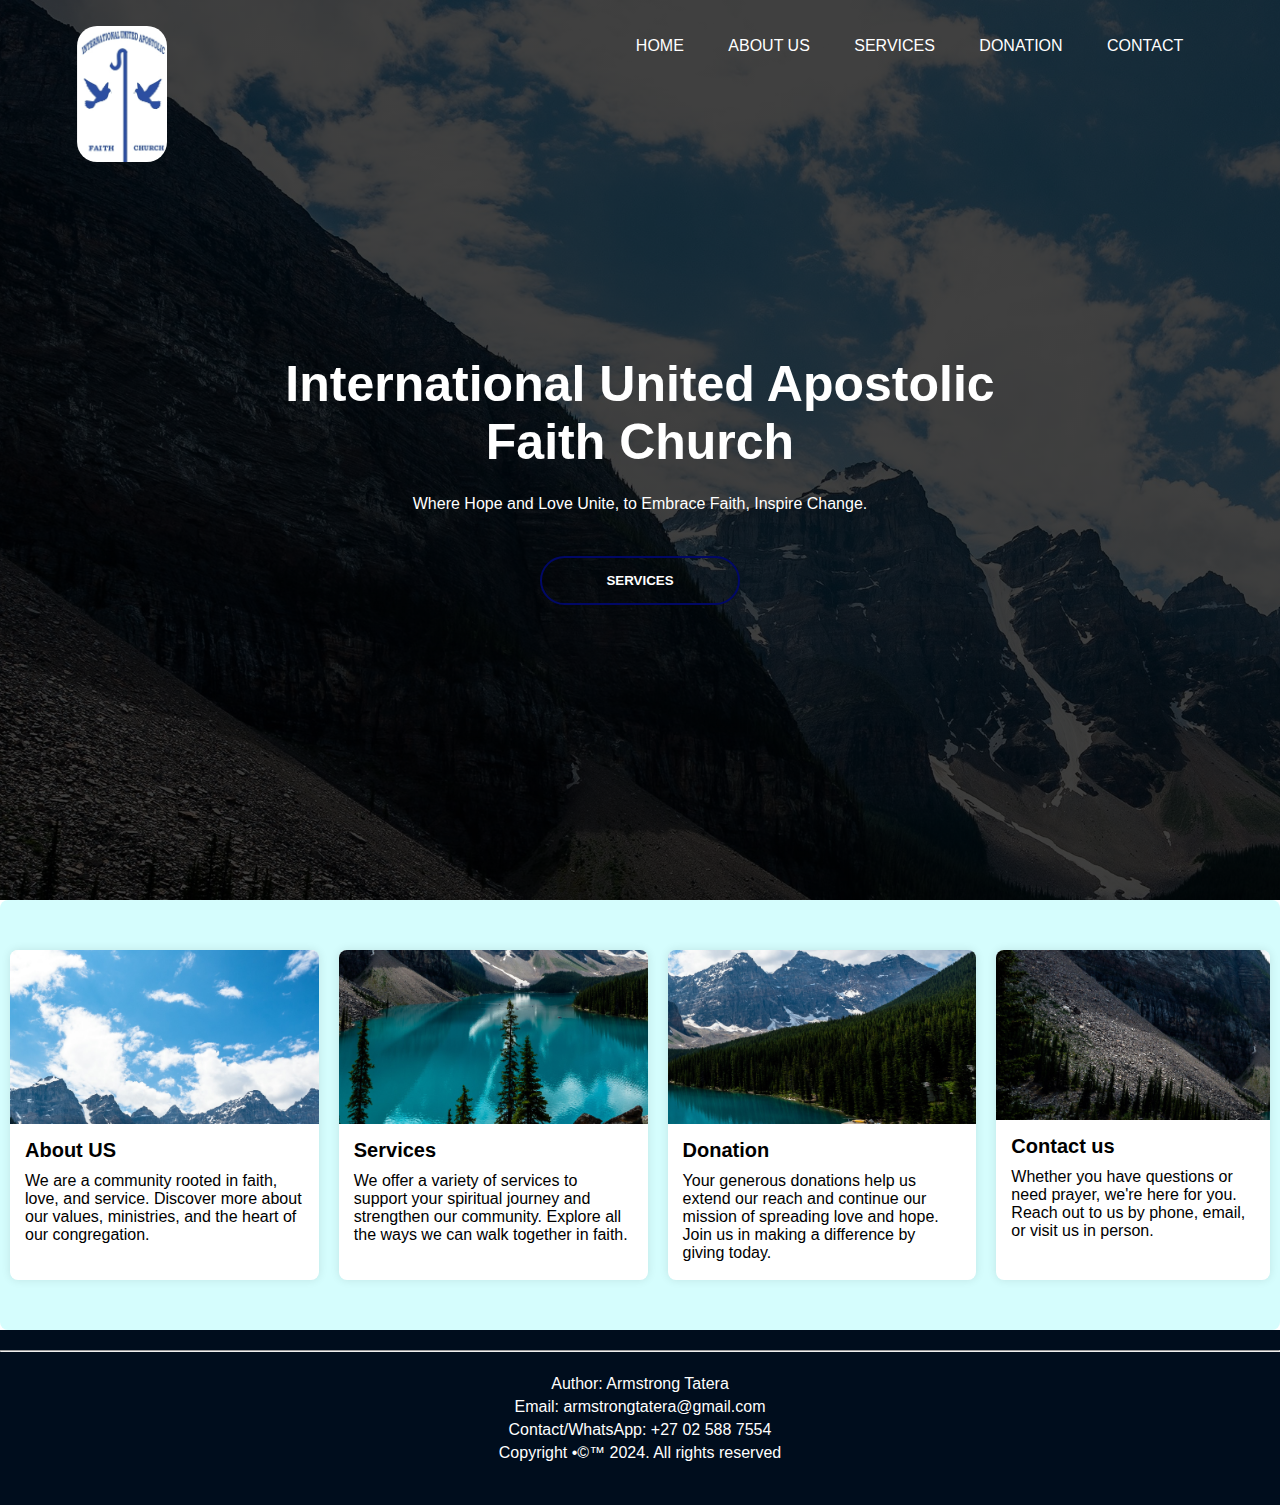
<file: index.html>
<!DOCTYPE html>
<html>
<head>
    <meta name='viewport' content='width=device-width, initial-scale=1'>
    <title>International United Apostolic Faith Church</title>
    <link rel="stylesheet" href="style.css">
    <link rel="stylesheet" href="https://cdnjs.cloudflare.com/ajax/libs/font-awesome/5.15.4/css/all.min.css">
</head>

<body>

<section>
    <div class="banner">
        <nav>
            <a href="index.html">
                <img src="images/logo.jpg" alt="church logo" class="logo">
            </a>
            <div class="navbar" id="navbar">
                <i class="fa fa-times" onclick="hideMenu()"></i>
                <ul>
                    <li><a href="index.html">Home</a></li>
                    <li><a href="About Us.html">About Us</a></li>
                    <li><a href="Services.html">Services</a></li>
                    <li><a href="Donation.html">Donation</a></li>
                    <li><a href="Contact.html">Contact</a></li>
                </ul>
            </div>
            <i class="fa fa-bars" onclick="showMenu()"></i>

            <div class="content">
                <h1>International United Apostolic <br> Faith Church</h1>
                <p>Where Hope and Love Unite, to Embrace Faith, Inspire Change.</p>
                <div>
                    <a href="Services.html">
                        <button type="button"><span></span>SERVICES</button>
                    </a>
                </div>
            </div>
        </nav>
    </div>
</section>

<main>
    <div class="container">
        <a href="About Us.html" class="card-link">
            <div class="card" id="item-hover">
                <img src="images/imgbackground01.jpg" alt="" class="card-img">
                <div class="card-content">
                    <h3 class="card-title">About US</h3>
                    <p class="card-text">We are a community rooted in faith, love, and service. Discover more about our values, ministries, and the heart of our congregation.</p>
                </div>
            </div>
        </a>
        <a href="Services.html" class="card-link">
            <div class="card" id="item-hover">
                <img src="images/imgbackground02.jpg" alt="" class="card-img">
                <div class="card-content">
                    <h3 class="card-title">Services</h3>
                    <p class="card-text">We offer a variety of services to support your spiritual journey and strengthen our community. Explore all the ways we can walk together in faith.</p>
                </div>
            </div>
        </a>
        <a href="Donation.html" class="card-link">
            <div class="card" id="item-hover">
                <img src="images/imgbackground03.jpg" alt="" class="card-img">
                <div class="card-content">
                    <h3 class="card-title">Donation</h3>
                    <p class="card-text">Your generous donations help us extend our reach and continue our mission of spreading love and hope. Join us in making a difference by giving today.</p>
                </div>
            </div>
        </a>
        <a href="Contact.html" class="card-link">
            <div class="card" id="item-hover">
                <img src="images/imgbackground04.jpg" alt="" class="card-img">
                <div class="card-content">
                    <h3 class="card-title">Contact us</h3>
                    <p class="card-text">Whether you have questions or need prayer, we're here for you. Reach out to us by phone, email, or visit us in person.</p>
                </div>
            </div>
        </a>
    </div>
</main>

<footer>
    <hr>
    <br>
    <p>Author: Armstrong Tatera</p>
    <p>Email: armstrongtatera@gmail.com</p>
    <p>Contact/WhatsApp: +27 02 588 7554</p>
    <p>Copyright &bull;&copy;&#8482; 2024. All rights reserved</p>
    <br>
</footer>

<!----------- JAVAscript for Toggle menu ------------->

<script>
    var navbar = document.getElementById("navbar");

    function showMenu() {
        navbar.style.right = "0";
    }

    function hideMenu() {
        navbar.style.right = "-200px";
    }
</script>

</body>
</html>
</file>
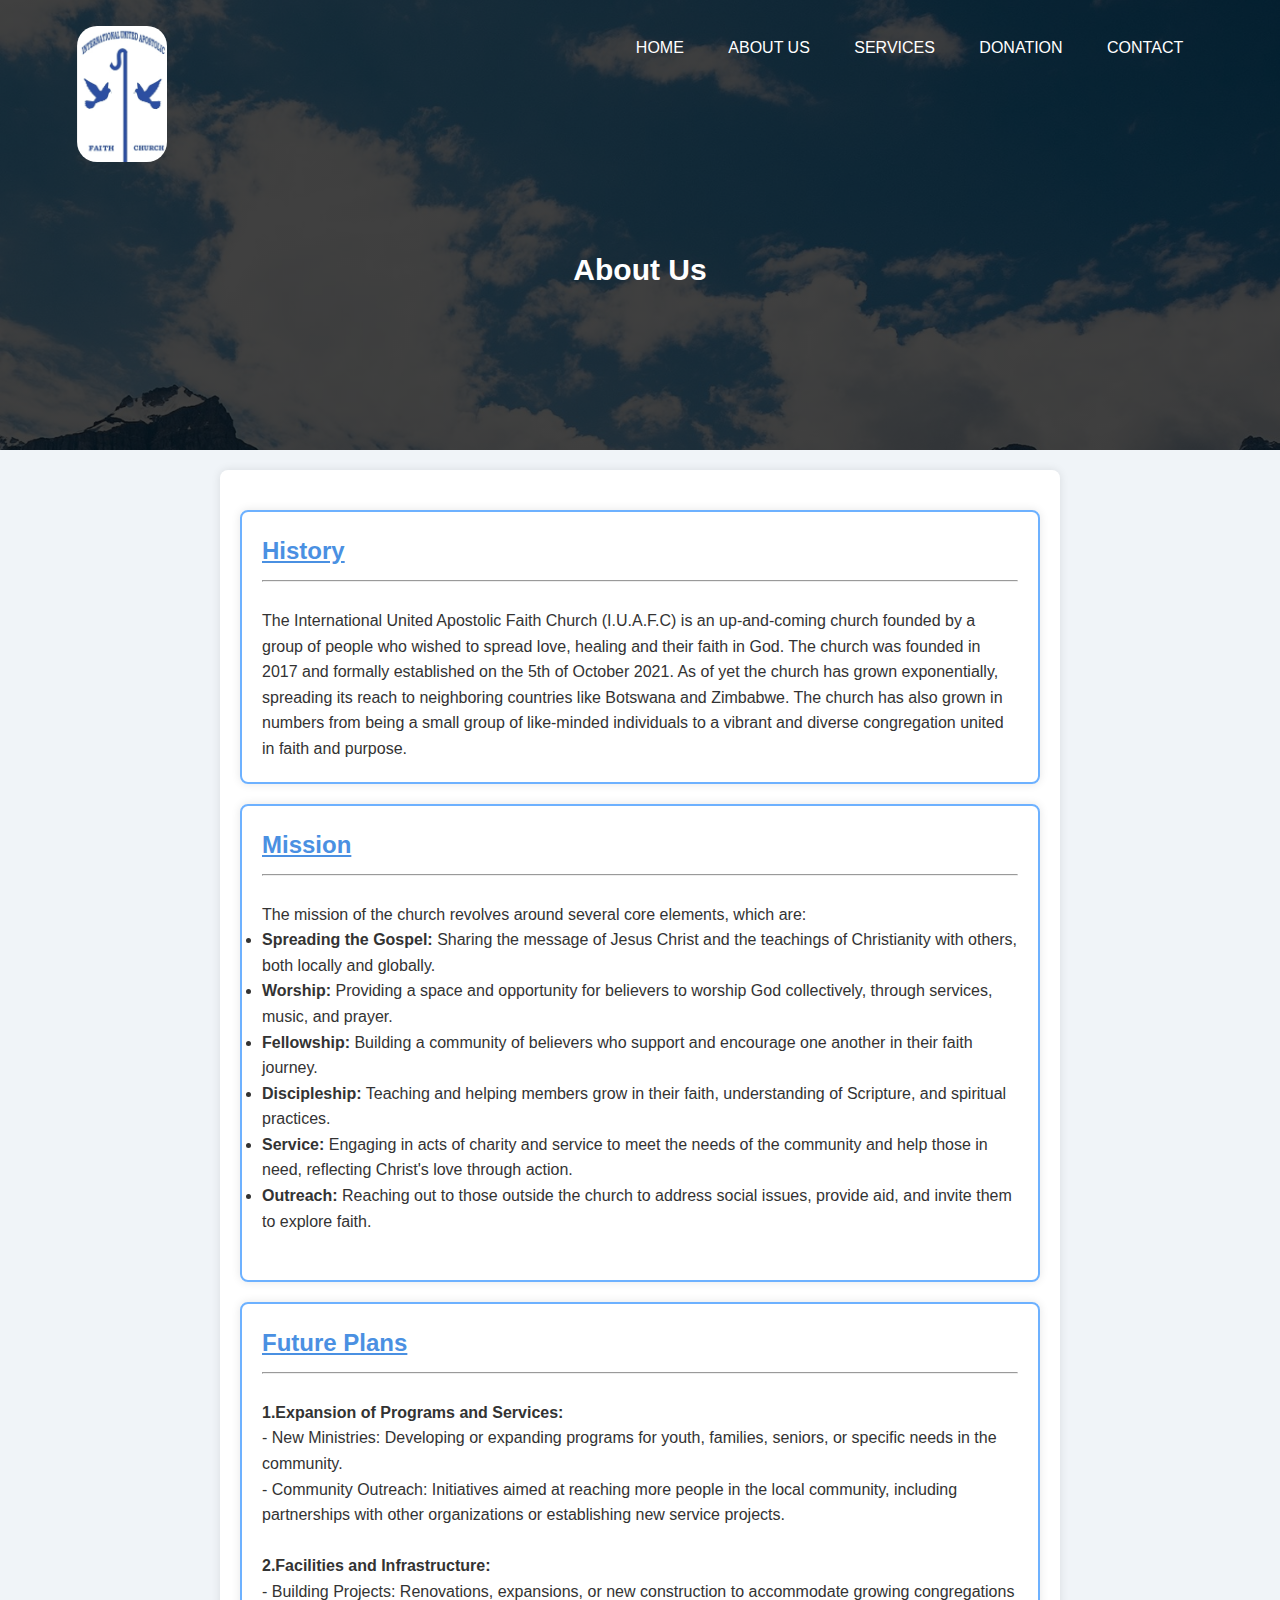
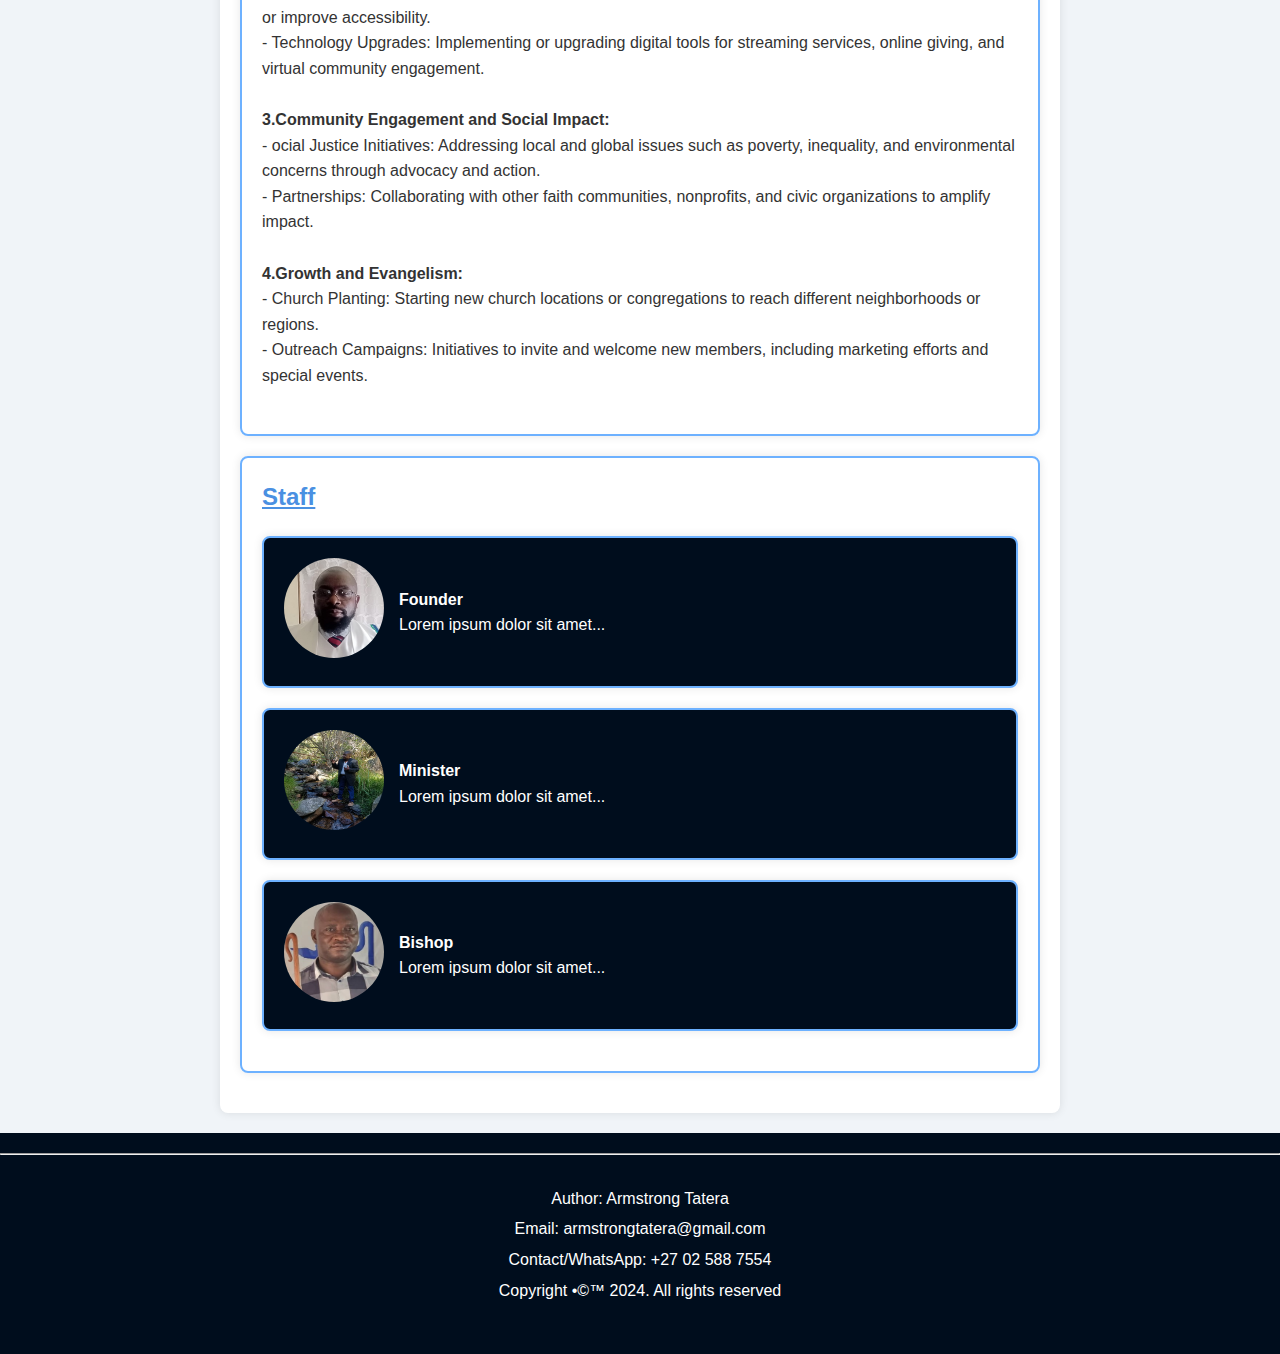
<file: About Us.html>
<!DOCTYPE html>
<html>
    <head>
        <meta name='viewport' content='width=device-width, initial-scale=1'>
        <title>International United Apostolic Faith Church</title>
        <link rel="stylesheet" href="style2.css">
        <link rel="stylesheet" href="https://cdnjs.cloudflare.com/ajax/libs/font-awesome/5.15.4/css/all.min.css">
    </head>
<body>
    
    <section>
        <div class="banner" style="background-image: linear-gradient(rgba(0,0,0,0.75), rgba(0,0,0,0.75)), url(images/imgbackground01.jpg);">
         <nav>
         <a href="index.html"> <img src="images/logo.jpg" alt="church logo" class="logo"></a>
        
             <div class="navbar" id="navbar">
                 <i class="fa fa-times" onclick="hideMenu()"></i>
     
             <ul>
                 <li><a href="index.html">Home</a></li>
                 <li><a href="About Us.html">About Us</a></li>
                 <li><a href="Services.html">Services</a></li>
                 <li><a href="Donation.html">Donation</a></li>
                 <li><a href="Contact.html">Contact</a></li>
             </ul>
         </div>
         <i class="fa fa-bars" onclick="showMenu()"></i>
     
         <div class="content">
             <h1>About Us</h1>
            
         </div>
         </nav>
        </div>
     </section>
     

  
    <main>
        <div class="box" id="">
        <div class="history" id="item-hover">
            <h2><b><u>History</u></b></h2>
            <hr>
            <br>
            <p>
                The International United Apostolic Faith Church (I.U.A.F.C) is an up-and-coming church founded by a 
                group of people who wished to spread love, healing and their faith in God. The church was founded
                in 2017 and formally established on the 5th of October 2021. As of yet the church has grown exponentially, spreading its 
                reach to neighboring countries like Botswana and Zimbabwe. The church has also grown in numbers 
                from being a small group of like-minded individuals to a vibrant and diverse congregation united in 
                faith and purpose.
            </p>
        </div>
    
        <div class="mission" id="item-hover">
            <h2><b><u>Mission</u></b></h2>
            <hr>
            <br>
            <p>
                The mission of the church revolves around several core elements, which are:
                <ul>
                    <li><b>Spreading the Gospel:</b> Sharing the message of Jesus Christ and the teachings of Christianity with others, both locally and globally.</li>
                    <li><b>Worship:</b> Providing a space and opportunity for believers to worship God collectively, through services, music, and prayer.</li>
                    <li><b>Fellowship:</b> Building a community of believers who support and encourage one another in their faith journey.</li>
                    <li><b>Discipleship:</b> Teaching and helping members grow in their faith, understanding of Scripture, and spiritual practices.</li>
                    <li><b>Service:</b> Engaging in acts of charity and service to meet the needs of the community and help those in need, reflecting Christ's love through action.</li>
                    <li><b>Outreach:</b> Reaching out to those outside the church to address social issues, provide aid, and invite them to explore faith.</li>
                    <br>
                </ul>
            </p>
        </div>
    

        <div class="futurePlans" id="item-hover">
            <h2><b><u>Future Plans</u></b></h2>
            <hr>
            <br>
            <p>
                
                <b> 1.Expansion of Programs and Services:</b><br>
                - New Ministries: Developing or expanding programs for youth, families, seniors, or specific needs in the community.<br>
                - Community Outreach: Initiatives aimed at reaching more people in the local community, including partnerships with other organizations or establishing new service projects.
                      <br><br>

                <b>  2.Facilities and Infrastructure:</b><br>
                        - Building Projects: Renovations, expansions, or new construction to accommodate growing congregations or improve accessibility.<br>
                        - Technology Upgrades: Implementing or upgrading digital tools for streaming services, online giving, and virtual community engagement.
                    <br><br>
                    
                <b> 3.Community Engagement and Social Impact:</b><br>
                        - ocial Justice Initiatives: Addressing local and global issues such as poverty, inequality, and environmental concerns through advocacy and action.<br>
                        - Partnerships: Collaborating with other faith communities, nonprofits, and civic organizations to amplify impact.
                    <br><br>
                    
                <b> 4.Growth and Evangelism:</b><br>
                        - Church Planting: Starting new church locations or congregations to reach different neighborhoods or regions.<br>
                        - Outreach Campaigns: Initiatives to invite and welcome new members, including marketing efforts and special events.
                    <br><br>
            </p>
        </div>


        <div class="staff" id="item-hover">
            <h2><b><u>Staff</u></b></h2>
            <div class="staffbox" id="item-hover">
                <div class="staffimg1">
                    <img src="images/imgpastor.jpg" alt="Founder">
                </div>
                <div class="staffimg2">
                    <h4><b>Founder</b></h4>
                    <p>Lorem ipsum dolor sit amet...</p>
                </div>
            </div>
            <div class="staffbox" id="item-hover">
                <div class="staffimg1">
                    <img src="images/imgminiser.jpg" alt="Founder">
                </div>
                <div class="staffimg2">
                    <h4><b>Minister</b></h4>
                    <p>Lorem ipsum dolor sit amet...</p>
                </div>
            </div>
            <div class="staffbox" id="item-hover">
                <div class="staffimg1">
                    <img src="images/imggivi.jpg" alt="Founder">
                </div>
                <div class="staffimg2">
                    <h4><b>Bishop</b></h4>
                    <p>Lorem ipsum dolor sit amet...</p>
                </div>
            </div>
            <!-- Add more staff boxes here -->
        </div>
    </div>
    </main>
    
    <footer>
        <hr>
        <br>
        <p>Author: Armstrong Tatera</p>
        <p>Email: armstrongtatera@gmail.com</p>
        <p>Contact/WhatsApp: +27 02 588 7554</p>
        <p>Copyright &bull;&copy;&#8482; 2024. All rights reserved</p>
        <br>
    </footer>
   
<!----------- JAVAscript for Toggle menu ------------->
    <script>

        var navbar = document.getElementById("navbar");
 
        function showMenu(){
         navbar.style.right = "0";
        }
        function hideMenu(){
         navbar.style.right = "-200px";
        }
     </script>
</body>
</html>

<style>

</style>
</file>
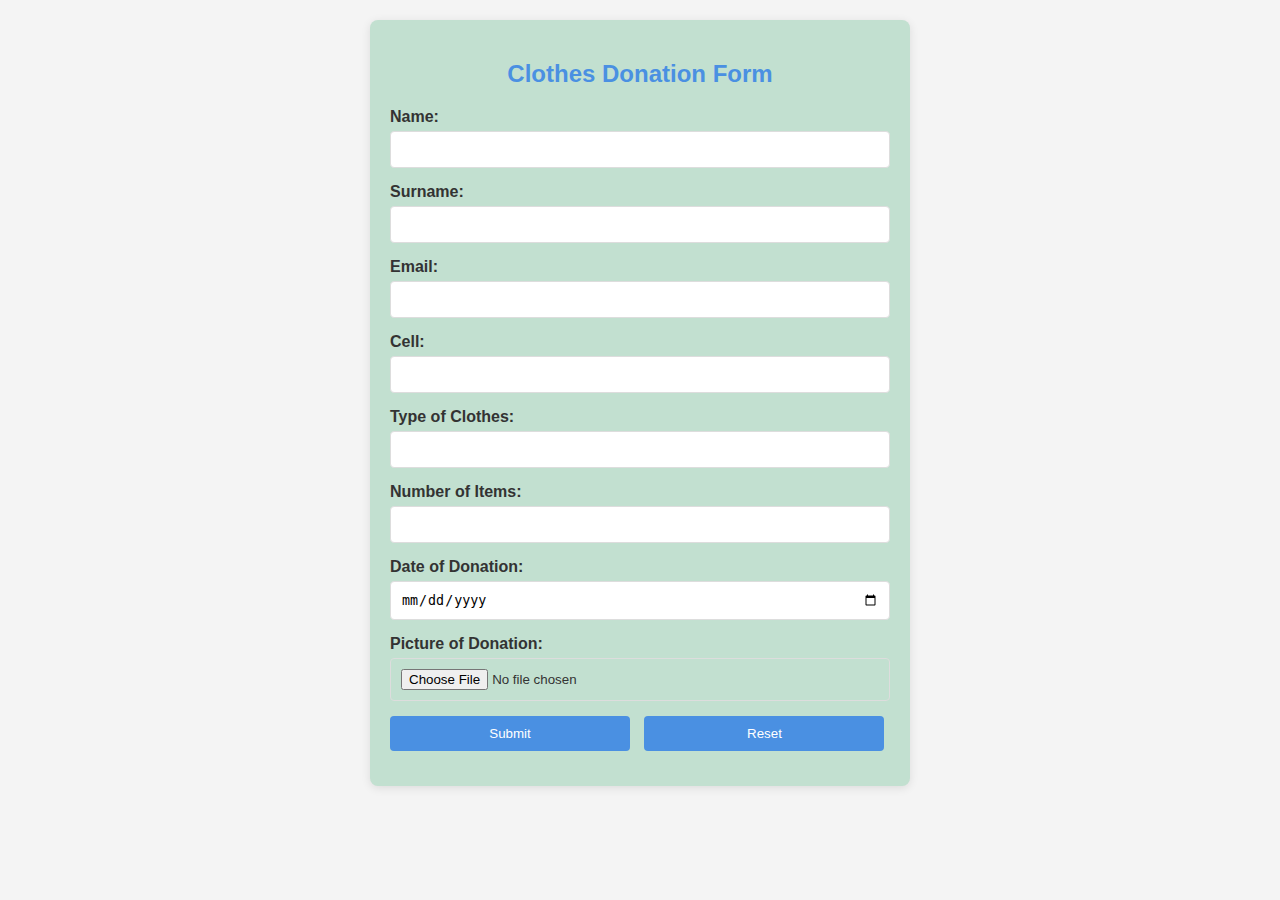
<file: ClotheForm.html>
<!DOCTYPE html>
<html lang="en">
<head>
    <meta charset='utf-8'>
    <meta http-equiv='X-UA-Compatible' content='IE=edge'>
    <title>Clothes Donation Form</title>
    <meta name='viewport' content='width=device-width, initial-scale=1'>
    <link rel="stylesheet" href="styleForm.css">
</head>
<body>

    <div class="form-container">
        <h2>Clothes Donation Form</h2>
        <form>
            <div class="form-group">
                <label for="name">Name:</label>
                <input type="text" id="name" name="name" required>
            </div>

            <div class="form-group">
                <label for="surname">Surname:</label>
                <input type="text" id="surname" name="surname" required>
            </div>

            <div class="form-group">
                <label for="email">Email:</label>
                <input type="email" id="email" name="email" required>
            </div>
            
            <div class="form-group">
                <label for="tel">Cell:</label>
                <input type="tel" id="tel" name="tel" required>
            </div>

            <div class="form-group">
                <label for="clothingType">Type of Clothes:</label>
                <input type="text" id="clothingType" name="clothingType" required>
            </div>

            <div class="form-group">
                <label for="number">Number of Items:</label>
                <input type="number" id="number" name="number" required min="1">
            </div>

            <div class="form-group">
                <label for="date">Date of Donation:</label>
                <input type="date" id="date" name="date" required>
            </div>

            <div class="form-group">
                <label for="file">Picture of Donation:</label>
                <input type="file" id="file" name="file" accept="image/*">
            </div>

            <div class="form-group">
                <input type="submit" value="Submit" class="btn">
                <input type="reset" value="Reset" class="btn">
            </div>
        </form>
    </div>

</body>
</html>
</file>
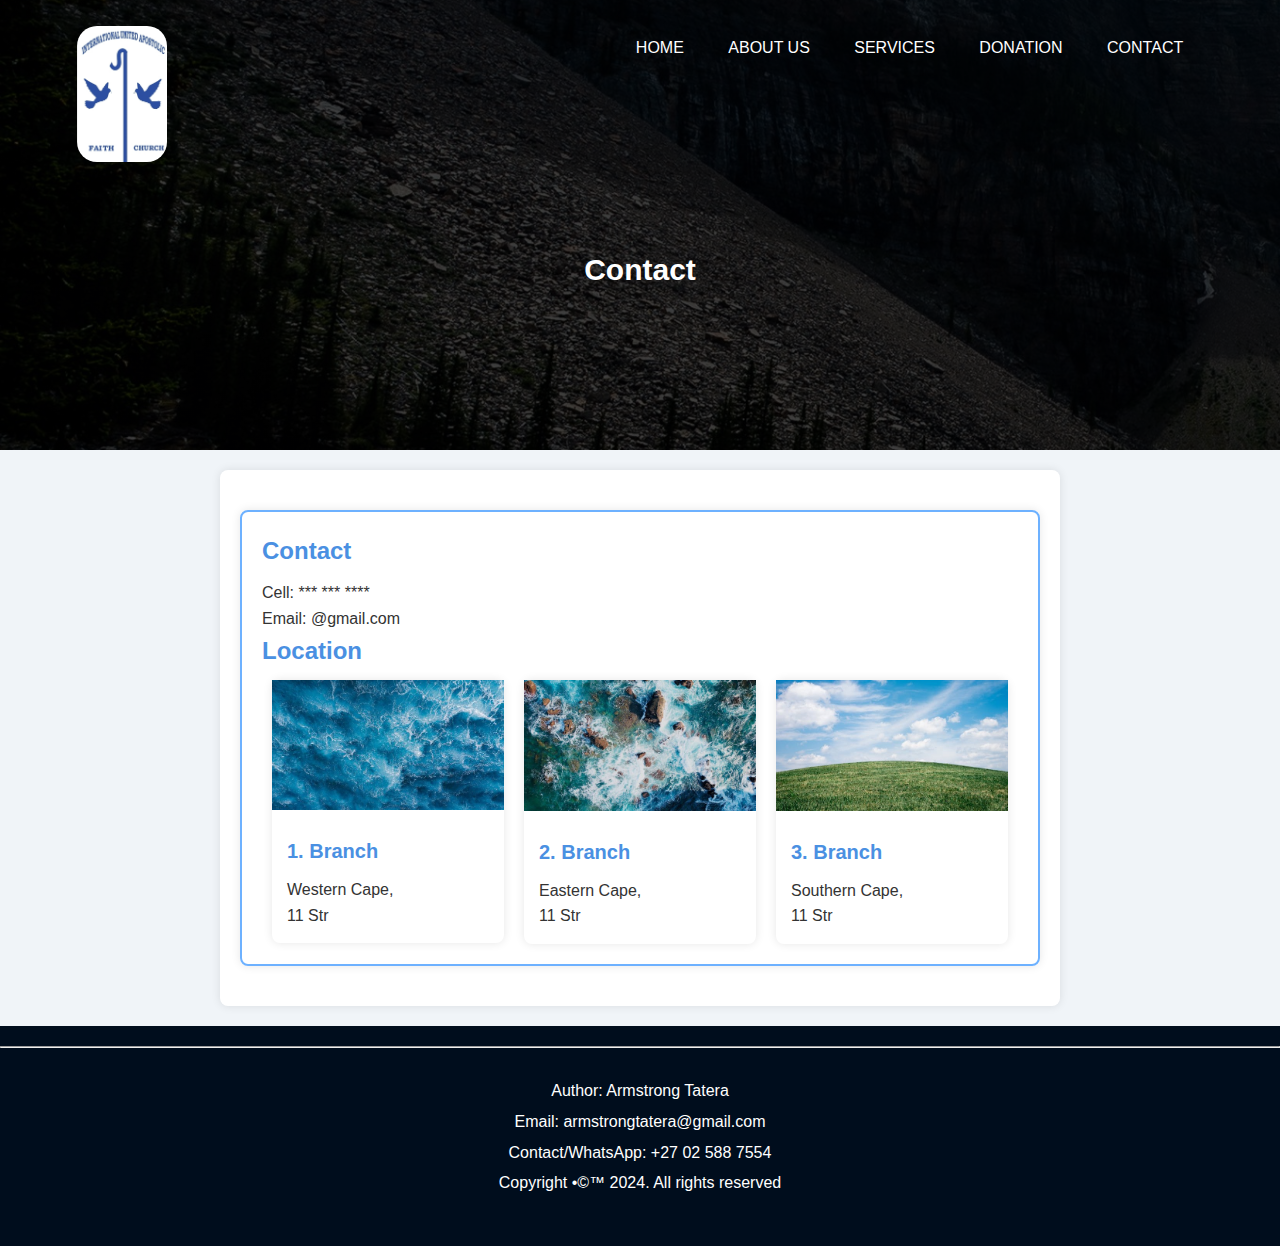
<file: Contact.html>
<!DOCTYPE html>
<html>
<head>
    <meta name='viewport' content='width=device-width, initial-scale=1'>
    <title>International United Apostolic Faith Church</title>
    <link rel="stylesheet" href="style2.css">
    <link rel="stylesheet" href="https://cdnjs.cloudflare.com/ajax/libs/font-awesome/5.15.4/css/all.min.css">
</head>
<body>

<section>
    <div class="banner" style="background-image: linear-gradient(rgba(0,0,0,0.75), rgba(0,0,0,0.75)), url(images/imgbackground04.jpg);">
        <nav>
            <a href="index.html">
                <img src="images/logo.jpg" alt="church logo" class="logo">
            </a>
            <div class="navbar" id="navbar">
                <i class="fa fa-times" onclick="hideMenu()"></i>
                <ul>
                    <li><a href="index.html">Home</a></li>
                    <li><a href="About Us.html">About Us</a></li>
                    <li><a href="Services.html">Services</a></li>
                    <li><a href="Donation.html">Donation</a></li>
                    <li><a href="Contact.html">Contact</a></li>
                </ul>
            </div>
            <i class="fa fa-bars" onclick="showMenu()"></i>
            <div class="content">
                <h1>Contact</h1>
            </div>
        </nav>
    </div>
</section>

<main>
    <div class="box" id="item-hover">
        <h2>Contact</h2>
        <p>
            Cell: *** *** ****<br>
            Email: @gmail.com<br>
        </p>

        <h2>Location</h2>
        <div class="branch-container">
            
            <!-- #region -->
            <a href="" class="card-link">
                <div class="card">
                    <img src="images/imgbackground1.jpg" alt="" class="card-img">
                    <div class="card-content">
                        <h3 class="card-title">1. Branch</h3>
                        <p class="card-text">Western Cape,<br>11 Str<br></p>
                    </div>
                </div>
            </a>
            <!-- #endregion -->
            
            <!-- #region -->
            <a href="" class="card-link">
                <div class="card">
                    <img src="images/imgbackground2.jpeg" alt="" class="card-img">
                    <div class="card-content">
                        <h3 class="card-title">2. Branch</h3>
                        <p class="card-text">Eastern Cape,<br>11 Str<br></p>
                    </div>
                </div>
            </a>
            <!-- #endregion -->

            <!-- #region -->
            <a href="" class="card-link">
                <div class="card">
                    <img src="images/imgbackground3.jpeg" alt="" class="card-img">
                    <div class="card-content">
                        <h3 class="card-title">3. Branch</h3>
                        <p class="card-text">Southern Cape,<br>11 Str<br></p>
                    </div>
                </div>
            </a>
            <!-- #endregion -->

        </div>
    </div>
</main>

<footer>
    <hr>
    <br>
    <p>Author: Armstrong Tatera</p>
    <p>Email: armstrongtatera@gmail.com</p>
    <p>Contact/WhatsApp: +27 02 588 7554</p>
    <p>Copyright &bull;&copy;&#8482; 2024. All rights reserved</p>
    <br>
</footer>

<!----------- JAVAscript for Toggle menu ------------->

<script>
    var navbar = document.getElementById("navbar");

    function showMenu() {
        navbar.style.right = "0";
    }

    function hideMenu() {
        navbar.style.right = "-200px";
    }
</script>

</body>
</html>
</file>
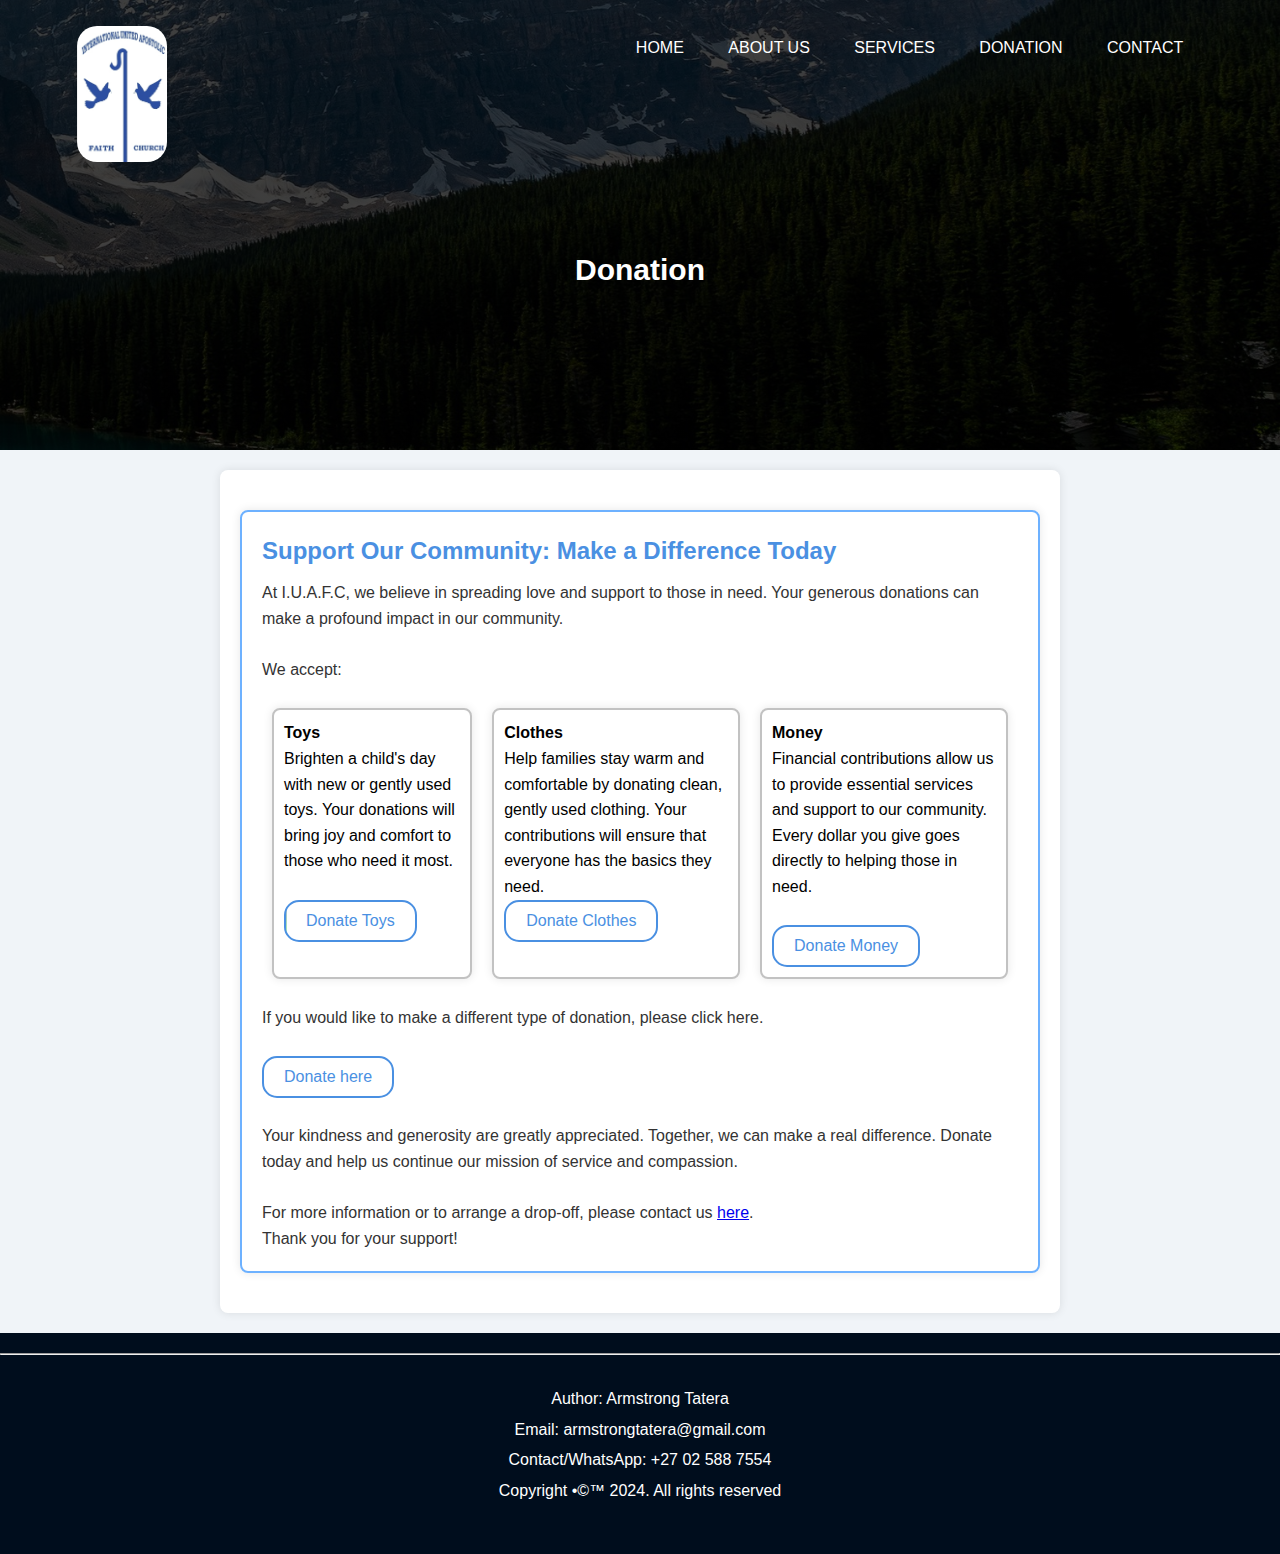
<file: Donation.html>
<!DOCTYPE html>
<html>
<head>
    <meta name='viewport' content='width=device-width, initial-scale=1'>
    <title>International United Apostolic Faith Church</title>
    <link rel="stylesheet" href="style2.css">
    <link rel="stylesheet" href="https://cdnjs.cloudflare.com/ajax/libs/font-awesome/5.15.4/css/all.min.css">
</head>
<body>

<section>
    <div class="banner" style="background-image: linear-gradient(rgba(0,0,0,0.75), rgba(0,0,0,0.75)), url(images/imgbackground03.jpg);">
        <nav>
            <a href="index.html">
                <img src="images/logo.jpg" alt="church logo" class="logo">
            </a>

            <div class="navbar" id="navbar">
                <i class="fa fa-times" onclick="hideMenu()"></i>
                <ul>
                    <li><a href="index.html">Home</a></li>
                    <li><a href="About Us.html">About Us</a></li>
                    <li><a href="Services.html">Services</a></li>
                    <li><a href="Donation.html">Donation</a></li>
                    <li><a href="Contact.html">Contact</a></li>
                </ul>
            </div>
            <i class="fa fa-bars" onclick="showMenu()"></i>

            <div class="content">
                <h1>Donation</h1>
            </div>
        </nav>
    </div>
</section>

<main>
    <div class="box" id="item-hover">
        <h2>Support Our Community: Make a Difference Today</h2>
        <p>
            At I.U.A.F.C, we believe in spreading love and support to those in need. Your generous donations can make a profound impact in our community.
        </p>
        <br>
        <p>We accept:</p>
        <br>
        
        <div class="branch-container">
            <div class="donation-item" >
                <b><h4>Toys</h4></b>
                Brighten a child's day with new or gently used toys. Your donations will bring joy and comfort to those who need it most. 
                <br><br>
                <div>
                    <a href="Toyform.html">
                        <button type="button" class="gradient-button">
                            <span class="button-text">Donate Toys</span>
                        </button>
                    </a>
                </div>
            </div>
            <div class="donation-item" >
                <b><h4>Clothes</h4></b>
                Help families stay warm and comfortable by donating clean, gently used clothing. Your contributions will ensure that everyone has the basics they need. 
                <div>
                    <a href="ClotheForm.html">
                        <button type="button" class="gradient-button">
                            <span class="button-text">Donate Clothes</span>
                        </button>
                    </a>
                </div>
            </div>
            <div class="donation-item">
                <b><h4>Money</h4></b>
                Financial contributions allow us to provide essential services and support to our community. Every dollar you give goes directly to helping those in need.
                <br><br>
                <div>
                    <a href="MoneyForm.html">
                        <button type="button" class="gradient-button">
                            <span class="button-text">Donate Money</span>
                        </button>
                    </a>
                </div>
            </div>
        </div>

        <br>
        <p>If you would like to make a different type of donation, please click here.</p>
        <br>

        <div>
            <a href="donationForm.html">
                <button type="button" class="gradient-button">
                    <span class="button-text">Donate here</span>
                </button>
            </a>
        </div>

        <br>

        <p>
            Your kindness and generosity are greatly appreciated. Together, we can make a real difference. Donate today and help us continue our mission of service and compassion.
        </p>
        
        <br>
        <p>
            For more information or to arrange a drop-off, please contact us <a href="Contact.html">here</a>.
        </p>
        <p>Thank you for your support!</p>
    </div>
</main>
<footer>
    <hr>
    <br>
    <p>Author: Armstrong Tatera</p>
    <p>Email: armstrongtatera@gmail.com</p>
    <p>Contact/WhatsApp: +27 02 588 7554</p>
    <p>Copyright &bull;&copy;&#8482; 2024. All rights reserved</p>
    <br>
</footer>

<!----------- JAVAscript for Toggle menu ------------->

<script>
    var navbar = document.getElementById("navbar");
 
    function showMenu() {
        navbar.style.right = "0";
    }

    function hideMenu() {
        navbar.style.right = "-200px";
    }
</script>

</body>
</html>
</file>
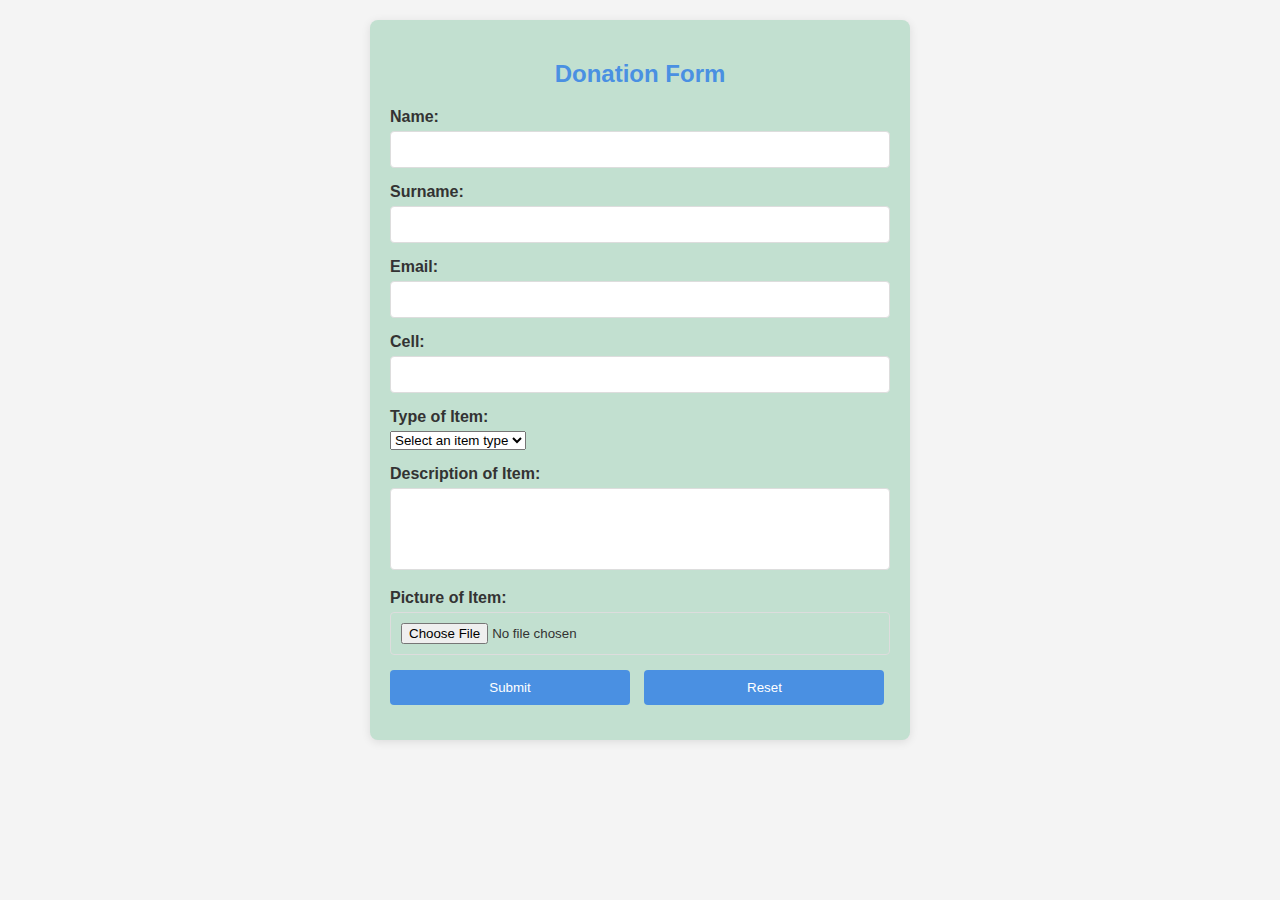
<file: donationForm.html>
<!DOCTYPE html>
<html lang="en">
<head>
    <meta charset='utf-8'>
    <meta http-equiv='X-UA-Compatible' content='IE=edge'>
    <title>Donation Form</title>
    <meta name='viewport' content='width=device-width, initial-scale=1'>
    <link rel="stylesheet" href="styleForm.css">
</head>
<body>

    <div class="form-container">
        <h2>Donation Form</h2>
        <form>
            <div class="form-group">
                <label for="name">Name:</label>
                <input type="text" id="name" name="name" required>
            </div>

            <div class="form-group">
                <label for="surname">Surname:</label>
                <input type="text" id="surname" name="surname" required>
            </div>

            <div class="form-group">
                <label for="email">Email:</label>
                <input type="email" id="email" name="email" required>
            </div>
            
            <div class="form-group">
                <label for="tel">Cell:</label>
                <input type="tel" id="tel" name="tel" required>
            </div>

            <div class="form-group">
                <label for="itemType">Type of Item:</label>
                <select id="itemType" name="itemType" required>
                    <option value="">Select an item type</option>
                    <option value="clothes">Clothes</option>
                    <option value="toys">Toys</option>
                    <option value="money">Money</option>
                </select>
            </div>

            <div class="form-group">
                <label for="description">Description of Item:</label>
                <textarea id="description" name="description" rows="4" required></textarea>
            </div>

            <div class="form-group">
                <label for="file">Picture of Item:</label>
                <input type="file" id="file" name="file" accept="image/*" required>
            </div>

            <div class="form-group">
                <input type="submit" value="Submit" class="btn">
                <input type="reset" value="Reset" class="btn">
            </div>
        </form>
    </div>

</body>
</html>
</file>
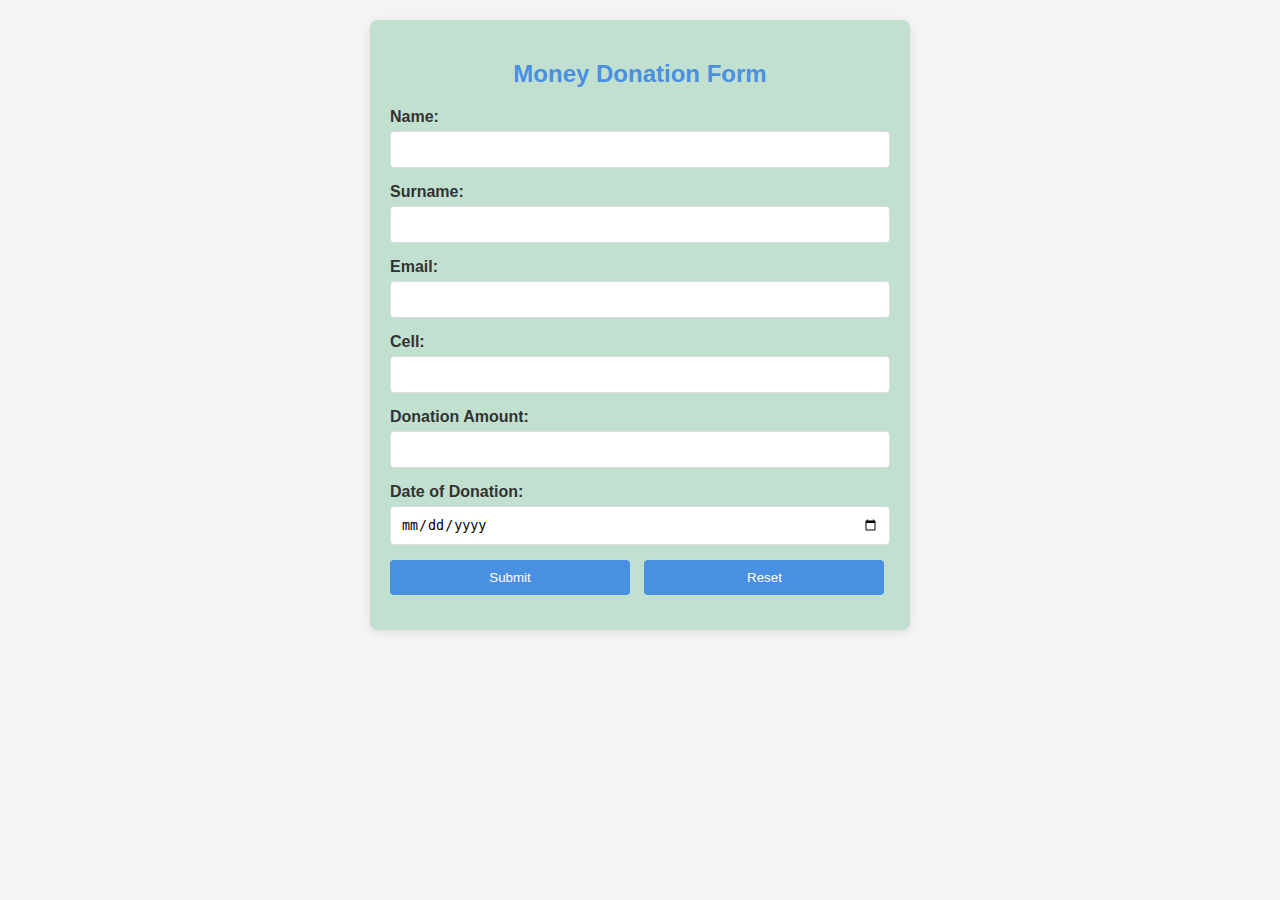
<file: MoneyForm.html>
<!DOCTYPE html>
<html lang="en">
<head>
    <meta charset='utf-8'>
    <meta http-equiv='X-UA-Compatible' content='IE=edge'>
    <title>Money Donation Form</title>
    <meta name='viewport' content='width=device-width, initial-scale=1'>
    <link rel="stylesheet" href="styleForm.css">
</head>
<body>

    <div class="form-container">
        <h2>Money Donation Form</h2>
        <form>
            <div class="form-group">
                <label for="name">Name:</label>
                <input type="text" id="name" name="name" required>
            </div>

            <div class="form-group">
                <label for="surname">Surname:</label>
                <input type="text" id="surname" name="surname" required>
            </div>

            <div class="form-group">
                <label for="email">Email:</label>
                <input type="email" id="email" name="email" required>
            </div>
            
            <div class="form-group">
                <label for="tel">Cell:</label>
                <input type="tel" id="tel" name="tel" required>
            </div>

            <div class="form-group">
                <label for="amount">Donation Amount:</label>
                <input type="number" id="amount" name="amount" required min="1" step="0.01">
            </div>

            <div class="form-group">
                <label for="date">Date of Donation:</label>
                <input type="date" id="date" name="date" required>
            </div>

            <div class="form-group">
                <input type="submit" value="Submit" class="btn">
                <input type="reset" value="Reset" class="btn">
            </div>
        </form>
    </div>

</body>
</html>
</file>
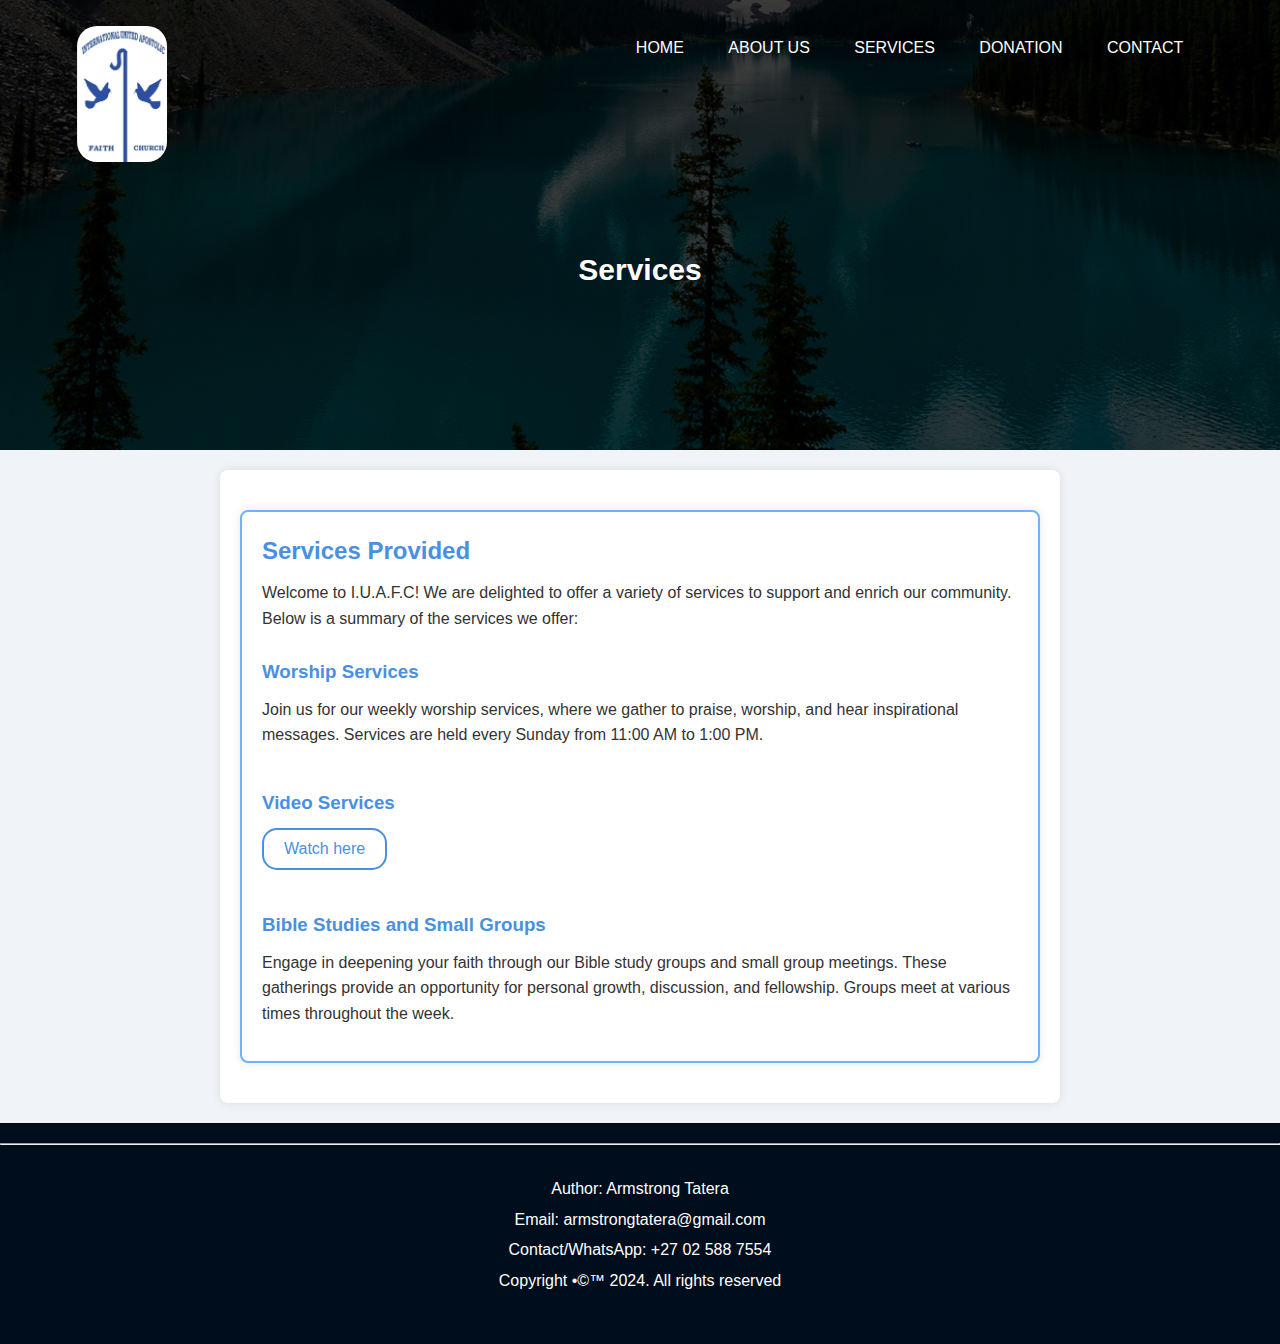
<file: Services.html>
<!DOCTYPE html>
<html>
<head>
    <meta name='viewport' content='width=device-width, initial-scale=1'>
    <title>International United Apostolic Faith Church</title>
    <link rel="stylesheet" href="style2.css">
    <link rel="stylesheet" href="https://cdnjs.cloudflare.com/ajax/libs/font-awesome/5.15.4/css/all.min.css">
</head>
<body>

<section>
    <div class="banner" style="background-image: linear-gradient(rgba(0,0,0,0.75), rgba(0,0,0,0.75)), url(images/imgbackground02.jpg);">
        <nav>
            <a href="index.html">
                <img src="images/logo.jpg" alt="church logo" class="logo">
            </a>

            <div class="navbar" id="navbar">
                <i class="fa fa-times" onclick="hideMenu()"></i>
                <ul>
                    <li><a href="index.html">Home</a></li>
                    <li><a href="About Us.html">About Us</a></li>
                    <li><a href="Services.html">Services</a></li>
                    <li><a href="Donation.html">Donation</a></li>
                    <li><a href="Contact.html">Contact</a></li>
                </ul>
            </div>
            <i class="fa fa-bars" onclick="showMenu()"></i>

            <div class="content">
                <h1>Services</h1>
            </div>
        </nav>
    </div>
</section>

<main>
    <div class="services" id="item-hover">
        <h2>Services Provided</h2>
        <p>
            Welcome to I.U.A.F.C! We are delighted to offer a variety of services to support and enrich our community. Below is a summary of the services we offer:
        </p>

        <div class="service-item">
            <h3><b>Worship Services</b></h3>
            <p>
                Join us for our weekly worship services, where we gather to praise, worship, and hear inspirational messages. Services are held every Sunday from 11:00 AM to 1:00 PM.
            </p>
        </div>

        <div class="service-item">
            <h3><b>Video Services</b></h3>
            <div>
                <a href="">
                    <button type="button" class="gradient-button">
                        <span class="button-text">Watch here</span>
                    </button>
                </a>    
            </div>
        </div>

        <div class="service-item">
            <h3><b>Bible Studies and Small Groups</b></h3>
            <p>
                Engage in deepening your faith through our Bible study groups and small group meetings. These gatherings provide an opportunity for personal growth, discussion, and fellowship. Groups meet at various times throughout the week.
            </p>
        </div>
    </div>
</main>

<footer>
    <hr>
    <br>
    <p>Author: Armstrong Tatera</p>
    <p>Email: armstrongtatera@gmail.com</p>
    <p>Contact/WhatsApp: +27 02 588 7554</p>
    <p>Copyright &bull;&copy;&#8482; 2024. All rights reserved</p>
    <br>
</footer>

<!----------- JAVAscript for Toggle menu ------------->

<script>
    var navbar = document.getElementById("navbar");

    function showMenu() {
        navbar.style.right = "0";
    }

    function hideMenu() {
        navbar.style.right = "-200px";
    }
</script>

</body>
</html>
</file>
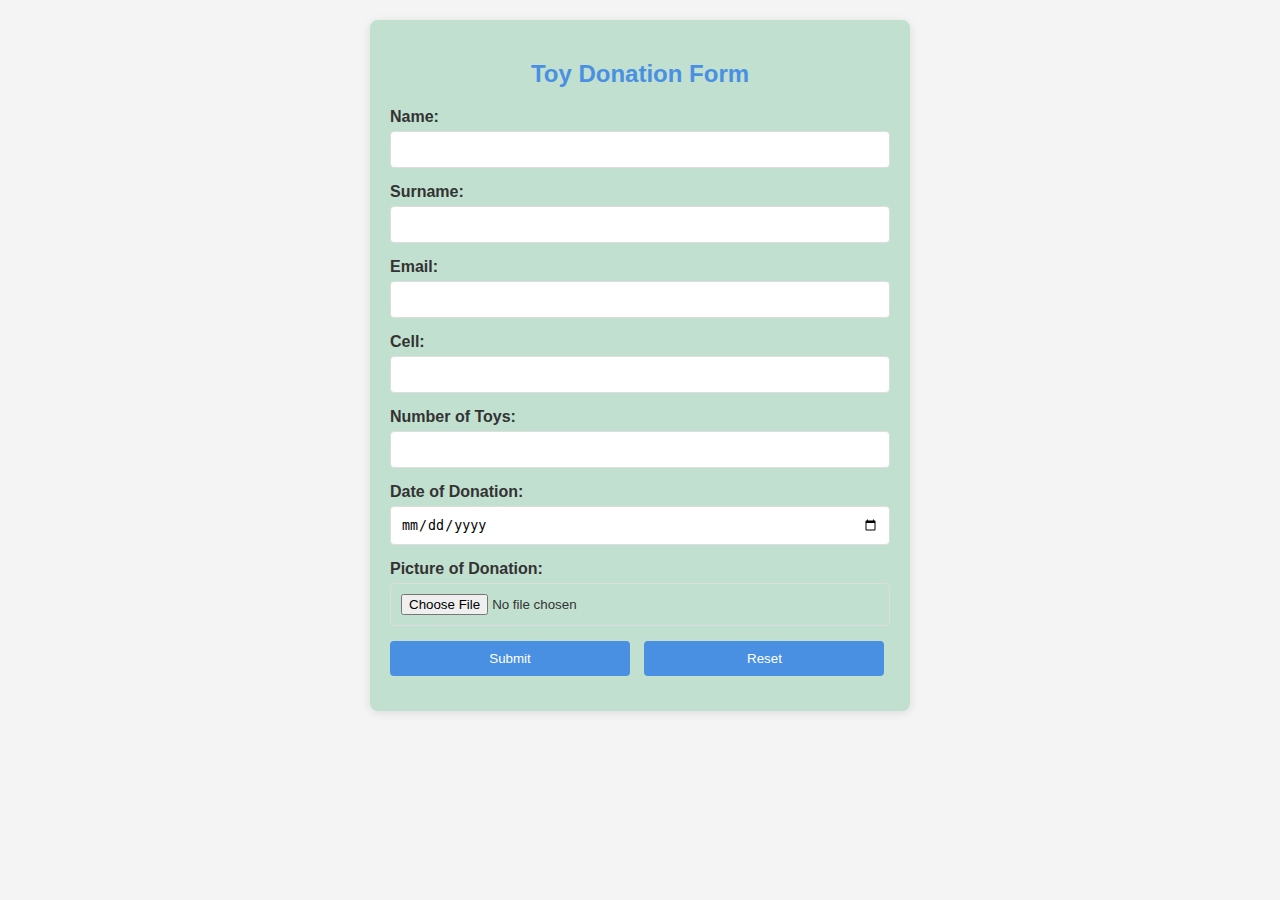
<file: Toyform.html>
<!DOCTYPE html>
<html lang="en">
<head>
    <meta charset='utf-8'>
    <meta http-equiv='X-UA-Compatible' content='IE=edge'>
    <title>Toy Donation Form</title>
    <meta name='viewport' content='width=device-width, initial-scale=1'>
    <link rel="stylesheet" href="styleForm.css">
</head>
<body>

    <div class="form-container">
        <h2>Toy Donation Form</h2>
        <form>
            <div class="form-group">
                <label for="name">Name:</label>
                <input type="text" id="name" name="name" required>
            </div>

            <div class="form-group">
                <label for="surname">Surname:</label>
                <input type="text" id="surname" name="surname" required>
            </div>

            <div class="form-group">
                <label for="email">Email:</label>
                <input type="email" id="email" name="email" required>
            </div>
            
            <div class="form-group">
                <label for="tel">Cell:</label>
                <input type="tel" id="tel" name="tel" required>
            </div>

            <div class="form-group">
                <label for="number">Number of Toys:</label>
                <input type="number" id="number" name="number" required min="1">
            </div>

            <div class="form-group">
                <label for="date">Date of Donation:</label>
                <input type="date" id="date" name="date" required>
            </div>

            <div class="form-group">
                <label for="file">Picture of Donation:</label>
                <input type="file" id="file" name="file" accept="image/*">
            </div>

            <div class="form-group">
                <input type="submit" value="Submit" class="btn">
                <input type="reset" value="Reset" class="btn">
            </div>
        </form>
    </div>

</body>
</html>
</file>
<file: style.css>
* {
    margin: 0;
    padding: 0;
    font-family: sans-serif, Helvetica, Arial;
    box-sizing: border-box;
}

.banner {
    width: 100%;
    height: 100vh;
    background-image: linear-gradient(rgba(0,0,0,0.75), rgba(0,0,0,0.75)), url(images/imgbackground7.jpg);
    background-size: cover;
    background-position: center;
}

/* \\\\\\\\\\\\\\\\\\\\\\\\\\\\\\\\\\\\\NAVIGATION BAR\\\\\\\\\\\\\\\\\\\\\\\\\\\\\\\\\\\\\*/
nav{
    display: flex;
    padding: 2% 6%;
    justify-content: space-around;
    align-items: center;
}
.navbar {
    flex: 1;
    width: 80%;
    text-align: right;
    margin-top: -100px;
}


.logo {
    width: 90px;
    cursor: pointer;
    border-radius: 20px;
}

.navbar ul li {
    list-style: none;
    display: inline-block;
    margin: 0 20px;
    position: relative;
}

.navbar ul li a {
    text-decoration: none;
    color: white;
    text-transform: uppercase;
}

.navbar ul li::after {
    content: '';
    height: 3px;
    width: 0;
    background: rgb(1, 8, 102);
    position: absolute;
    left: 0;
    bottom: -8px;
    transition: 0.5s;
}

.navbar ul li:hover::after {
    width: 100%;
}
/* \\\\\\\\\\\\\\\\\\\\\\\\\\\\\\\\\\\\\NAVIGATION BAR\\\\\\\\\\\\\\\\\\\\\\\\\\\\\\\\\\\\\*/

/* \\\\\\\\\\\\\\\\\\\\\\\\\\\\\\\\\\\\\HOME CONTENT\\\\\\\\\\\\\\\\\\\\\\\\\\\\\\\\\\\\\*/

.content {
    width: 100%;
    position: absolute;
    top: 50%;
    transform: translateY(-50%); /* Center vertically */
    text-align: center;
    color: white;
}

.content h1 {
    font-size: 50px;
    margin-top: 80px; 
}

.content p {
    margin: 20px auto;
    font-weight: 100;
    line-height: 25px;
}

button {
    width: 200px;
    padding: 15px 0;
    text-align: center;
    margin: 20px 10px;
    border-radius: 25px;
    font-weight: bold;
    border: 2px solid rgb(1, 8, 102);
    background: transparent;
    color: white;
    cursor: pointer;
    position: relative;
    overflow: hidden;
}

span {
    background: rgb(1, 8, 102);
    height: 100%;
    width: 0;
    border-radius: 25px;
    position: absolute;
    left: 0;
    bottom: 0;
    z-index: -1; 
    transition: width 0.5s; 
}

button:hover span {
    width: 100%; 
}

button:hover {
    border-color: transparent; 
}
button:focus {
    outline: 2px solid rgb(1, 8, 102);
    outline-offset: 4px;
}


/* Footer Styles */
footer {
    text-align: center;
    background: #000d1d;
    color: white;
    padding: 20px 0;
    position: relative;
}

footer p {
    margin: 5px 0;
}

/* \\\\\\\\\\\\\\\\\\\\\\\\\\\\\\\\\\\\\HOME CONTENT\\\\\\\\\\\\\\\\\\\\\\\\\\\\\\\\\\\\\*/ 
nav .fa{
    display: none;
}
nav .fa.fa-bars {
    position: absolute; 
    top: 10px; 
    right: 20px; 
    color: white; 
    font-size: 24px;
    cursor: pointer; 
}


@media(max-width: 700px) {
    .content h1 {
        font-size: 20px;
        margin-top: 80px; 
    }
    .navbar ul li {
        display: block;
    }
    .navbar{
        position: absolute;
        background: rgb(34, 34, 36);
        height: 100vh;
        width: 200px;
        margin-top: 0;
        top: 0;
        text-align: left;
        z-index: 2;
        transition: 1s;
        right: -200px; /* Initially hidden */
    }
    .navbar ul li {
        list-style: none;
        display: block;
        padding: 10px;
        margin: 10px;
        position: relative;
    }
    .navbar ul li::after {
        height: 8px;
        bottom: -4px;
    }
    nav .fa{
        display: block;
        color: white;
        margin: 10px;
        font-size: 22px;
        cursor: pointer;
    }
     .container {
        flex-direction: column;
    }

    .card {
        margin-bottom: 20px;
    }
}
/* ///////////////////////////////////////////////// VISUAL MODIFICATIONS/////////////////////////////////////////////////////////////////////// */

.container {
    display: flex;
    justify-content: space-between;
    padding: 20px 0;
    background-color:  rgb(213, 253, 253);
    border-radius: 8px;
}

.card {
    background-color: white;
    border-radius: 8px;
    box-shadow: 0 4px 8px rgba(0, 0, 0, 0.1);
    overflow: hidden;
    flex-basis: 30%;
    margin: 30px 10px;
    min-height: 330px;
}

.card-img {
    width: 100%;
    height: auto;
    min-height: 170px;
    display: block;
}

.card-content {
    padding: 15px;
}

.card-title {
    font-size: 1.25rem;
    font-weight: bold;
    margin-bottom: 10px;
}

#item-hover {
    box-shadow: 0 0 10px rgba(0, 0, 0, 0.1);
    transition: transform 0.3s, box-shadow 0.3s;
}

/* Pop-up Hover Effect */

#item-hover:hover{
    transform: translateY(-10px);
    box-shadow: 0 5px 15px rgba(0, 0, 0, 0.2);
    background-color: #000d1d;
    color: white;
}

.card-link {
    text-decoration: none;
    color: inherit;
}
</file>
<file: style2.css>
/* Global Styles */
* {
    margin: 0;
    padding: 0;
    font-family: sans-serif, Helvetica, Arial;
}

body {
    font-family: 'Arial', sans-serif;
    line-height: 1.6;
    margin: 0;
    padding: 0;
    background-color: #f0f4f8;
    color: #333;
    display: flex; /* Use flexbox for layout */
    flex-direction: column; /* Stack children vertically */
    min-height: 100vh; 
}

/* Banner Styles */
.banner {
    color: white;
    text-align: center;
    width: 100%;
    height: 50vh;
    background-size: cover;
    background-position: center;
}

/* \\\\\\\\\\\\\\\\\\\\\\\\\\\\\\\\\\\\\NAVIGATION BAR\\\\\\\\\\\\\\\\\\\\\\\\\\\\\\\\\\\\\*/
nav{
    display: flex;
    padding: 2% 6%;
    justify-content: space-around;
    align-items: center;
}
.navbar {
    flex: 1;
    width: 80%;
    text-align: right;
    margin-top: -100px;
}

.logo {
    width: 90px;
    cursor: pointer;
    border-radius: 20px;
}

.navbar ul li {
    list-style: none;
    display: inline-block;
    margin: 0 20px;
    position: relative;
}

.navbar ul li a {
    text-decoration: none;
    color: white;
    text-transform: uppercase;
}

.navbar ul li::after {
    content: '';
    height: 3px;
    width: 0;
    background: rgb(1, 8, 102);
    position: absolute;
    left: 0;
    bottom: -8px;
    transition: 0.5s;
}

.navbar ul li:hover::after {
    width: 100%;
}

nav .fa{
    display: none;
}
nav .fa.fa-bars {
    position: absolute; 
    top: 10px; 
    right: 20px; 
    color: white; 
    font-size: 24px; 
    cursor: pointer; 
}

.content {
    width: 100%;
    position: absolute;
    transform: translateY(-50%); 
    top: 30%;
    text-align: center;
    color: white;
}

.content h1 {
    font-size: 30px;
}
/* \\\\\\\\\\\\\\\\\\\\\\\\\\\\\\\\\\\\\END NAVIGATION BAR\\\\\\\\\\\\\\\\\\\\\\\\\\\\\\\\\\\\\*/

/* Main Content Styles */
main {
    flex-grow: 1; /* Allow content to take available space */
    max-width: 800px;
    margin: 20px auto;
    padding: 20px;
    background: white;
    border-radius: 8px;
    box-shadow: 0 0 10px rgba(0, 0, 0, 0.1);
}

/* Section Styles */
#item-hover {
    border: 2px solid #6db1ff;
    border-radius: 8px;
    padding: 20px;
    margin: 20px 0;
    box-shadow: 0 0 10px rgba(0, 0, 0, 0.1);
    transition: transform 0.3s, box-shadow 0.3s;
}

/* Pop-up Hover Effect */

#item-hover:hover{
    transform: translateY(-10px);
    box-shadow: 0 5px 15px rgba(0, 0, 0, 0.2);
}


/* Staff Box Styles */


.staffbox {
    display: flex;
    align-items: center;
    margin-top: 20px;
    background-color: #000d1d;
    color: #ffffff;
}

.staffimg1 img {
    width: 100px;
    height: 100px;
    border-radius: 50%;
    margin-right: 15px;
}

/* Footer Styles */
footer {
    text-align: center;
    background: #000d1d;
    color: white;
    padding: 20px 0;
    position: relative;
}

footer p {
    margin: 5px 0;
}

/* Responsive Styles */
@media (max-width: 700px) {
   
    .content h1 {
        font-size: 20px;
        margin-top: 80px; 
    }
    .navbar ul li {
        display: block;
    }
    .navbar{
        position: absolute;
        background: rgb(34, 34, 36);
        height: 100vh;
        width: 200px;
        margin-top: 0;
        top: 0;
        right: -200px;
        text-align: left;
        z-index: 2;
        transition: 1s;
    }
    .navbar ul li {
        list-style: none;
        display: block;
        padding: 10px;
        margin: 10px;
        position: relative;
    }
    .navbar ul li::after {
        height: 8px;
        bottom: -4px;
    }
    nav .fa{
        display: block;
        color: white;
        margin: 10px;
        font-size: 22px;
        cursor: pointer;
    }

    .services {
        padding: 15px;
    }

    h2 {
        font-size: 1.5em;
    }

    h3 {
        font-size: 1.2em;
    }
    .branch-container {
        flex-direction: column;
    }
    
}

/* /////////////////////////////////////////// Servivices page ///////////////////////////////////////////*/

/* Main Services Container */


/* Service Item Styles */
.service-item {
    padding: 15px 0;
}

/* Heading Styles */
h2 {
    color: #4a90e2;
    margin-bottom: 10px;
}

h3 {
    color: #4a90e2;
    margin: 10px 0;

}


/* Link Styles */
.gradient-button {
    position: relative;
    padding: 10px 20px;
    background: transparent; 
    font-size: 16px;
    cursor: pointer;
    overflow: hidden;
    border-radius: 15px;
    border: 2px solid #4a90e2;
    color: #4a90e2;
}

.gradient-button span {
    position: relative;
    z-index: 1; 
}

.gradient-button::before {
    content: '';
    position: absolute;
    top: 0;
    left: 0;
    right: 0;
    bottom: 0;
    background: linear-gradient(rgb(1, 8, 102), #09ff00); 
    z-index: 0; 
    transform: translateX(-100%); 
    transition: transform 0.3s ease; 
}

.gradient-button:hover::before {
    transform: translateX(0); 
}

.gradient-button:hover{
    color: white;
    border-color: transparent;
}
/* /////////////////////////////////////////// DONATION page ///////////////////////////////////////////*/
.donation-item{
    border-radius: 8px;
    box-shadow: 0 0 10px rgba(0, 0, 0, 0.1);
    background-color: #ffffff;
    color: rgb(0, 0, 0);
    transition: transform 1s, box-shadow 1s;
    margin: 0px 10px;
    padding: 10px;
    border: 2px solid #c2c2c2;
}
.donation-item:hover{
    transform: translateY(-10px);
    box-shadow: 0 5px 15px rgba(0, 0, 0, 0.2);
    background-color: #000d1d;
    color: white;
}

/* /////////////////////////////////////////// Contact page ///////////////////////////////////////////*/
.branch-container {
    display: flex;
    justify-content: space-between;
    border-radius: 8px;
}

.card-img {
    width: 100%;
    height: auto;
    display: block;
}
.card-title {
    font-size: 1.25rem;
    font-weight: bold;
    margin-bottom: 10px;
}
.card-link {
    text-decoration: none;
    color: inherit;
}
.card-content {
    padding: 15px;
}
.card {
    border-radius: 8px;
    box-shadow: 0 0 10px rgba(0, 0, 0, 0.1);
    transition: transform 0.3s, box-shadow 0.3s;
    margin: 0px 10px;
}

/* Pop-up Hover Effect */

.card:hover{
    transform: translateY(-10px);
    box-shadow: 0 5px 15px rgba(0, 0, 0, 0.2);
    background-color: #000d1d;
    color: white;
}
</file>
<file: styleForm.css>
body {
    font-family: Arial, sans-serif;
    background-color: #f4f4f4;
    color: #333;
    margin: 0;
    padding: 20px;
}

.form-container {
    background-color: #c2e0d0;
    border-radius: 8px;
    box-shadow: 0 2px 10px rgba(0, 0, 0, 0.1);
    max-width: 500px;
    margin: auto;
    padding: 20px;
}

h2 {
    text-align: center;
    color: #4a90e2;
}

.form-group {
    margin-bottom: 15px;
}

label {
    display: block;
    margin-bottom: 5px;
    font-weight: bold;
}

textarea {
    width: 100%;
    padding: 10px;
    border: 1px solid #ddd;
    border-radius: 4px;
    box-sizing: border-box;
}

textarea {
    resize: none;
}

input[type="text"],
input[type="email"],
input[type="tel"],
input[type="number"],
input[type="date"],
input[type="file"] {
    width: 100%;
    padding: 10px;
    border: 1px solid #ddd;
    border-radius: 4px;
    box-sizing: border-box;
}

input[type="submit"],
input[type="reset"] {
    background-color: #4a90e2;
    color: white;
    border: none;
    border-radius: 4px;
    padding: 10px 15px;
    cursor: pointer;
    transition: background-color 0.3s;
}

input[type="submit"]:hover,
input[type="reset"]:hover {
    background-color: #002b5c;
}

.btn {
    width: 48%;
    margin-right: 2%;
}

.btn:last-child {
    margin-right: 0;
}
</file>
